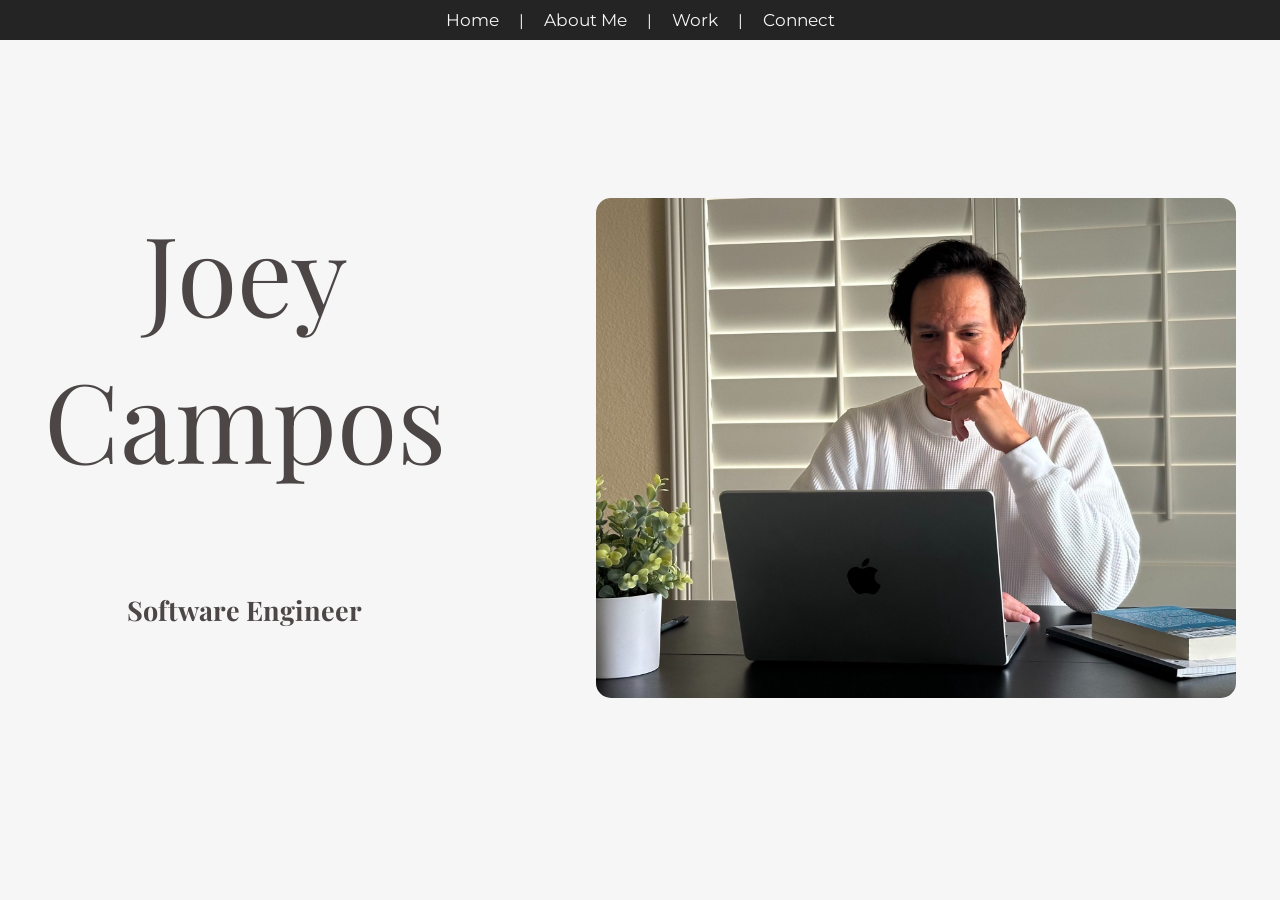
<file: index.html>
<!DOCTYPE html>
<html lang="en">
<head>
    <!-- Google tag (gtag.js) -->
    <script async src="https://www.googletagmanager.com/gtag/js?id=G-EJYYB7J44W"></script>
    <script>
        window.dataLayer = window.dataLayer || [];
        function gtag(){dataLayer.push(arguments);}
        gtag('js', new Date());

        gtag('config', 'G-EJYYB7J44W');     
    </script>
    <meta charset="UTF-8">
    <meta name="viewport" content="width=device-width, initial-scale=1.0">
    <title>Joey Campos - Software Engineer</title>

    <!-- Google Fonts Start -->
        <!-- Playfair Display & Montserrat -->
    <link rel="preconnect" href="https://fonts.googleapis.com">
    <link rel="preconnect" href="https://fonts.gstatic.com" crossorigin>
    <link href="https://fonts.googleapis.com/css2?family=Montserrat:ital,wght@0,400;0,600;0,700;1,400;1,600;1,700&family=Playfair+Display&display=swap" rel="stylesheet">
    <!-- Google Fonts End -->

    <link rel="stylesheet" href="css/universal/universal.css">
    <link rel="stylesheet" href="css/desktop/default_page.css">
    <link rel="stylesheet" href="css/desktop/homepage.css">
    <link rel="stylesheet" href="css/mobile/default_page.css">
    <link rel="stylesheet" href="css/mobile/homepage.css">
</head>
<body id="body-ele">
    <main class="main-container">
        <div class="mobile-menu-btn-container">
            <img class="mobile-menu-button" id="menu-btn-id" src="photos/icons/menu_grey.png">
        </div>
        <div class="mobile-menu-outer-container" id="mobile-menu" style="display: none;">
            <menu class="mobile-nav-menu-container">
                <li class="nav-item mobile-nav-item" id="mobile-home-btn">Home</li>
                <li class="nav-item mobile-nav-item" id="mobile-about-me-btn">About Me</li>
                <li class="nav-item mobile-nav-item" id="mobile-work-btn">Work</li>
                <li class="nav-item mobile-nav-item" id="mobile-connect-btn">Connect</li>
            </menu>
        </div>
        <menu class="desktop-nav-menu-container" id="desktop-menu">
            <li class="nav-item desktop-nav-item" id="desktop-home-btn">Home</li>
            <li class="desktop-menu-separators">|</li>
            <li class="nav-item desktop-nav-item" id="desktop-about-me-btn">About Me</li>
            <li class="desktop-menu-separators">|</li>
            <li class="nav-item desktop-nav-item" id="desktop-work-btn">Work</li>
            <li class="desktop-menu-separators">|</li>
            <li class="nav-item desktop-nav-item" id="desktop-connect-btn">Connect</li>
        </menu>
        <div class="page-content-outer-container">
            <div class="page-content-inner-container">
                <div class="left-side-container">
                    <div class="homepage-headline-container">
                        <h1 class="homepage-headline">Joey</h1>
                        <h1 class="homepage-headline">Campos</h1>
                    </div>
                    <div class="subheader-container">
                        <h3 class="subheader">Software Engineer</h3>
                    </div>
                </div>
                <div class="right-side-container">
                    <div class="my-photo-container">
                        <img class="my-photo" src="photos/homepage/homepage_photo.jpeg">
                    </div>
                </div>
            </div>
        </div>
    </main>
    

    <script src="js/nav_menu.js"></script>
</body>
</html>
</file>
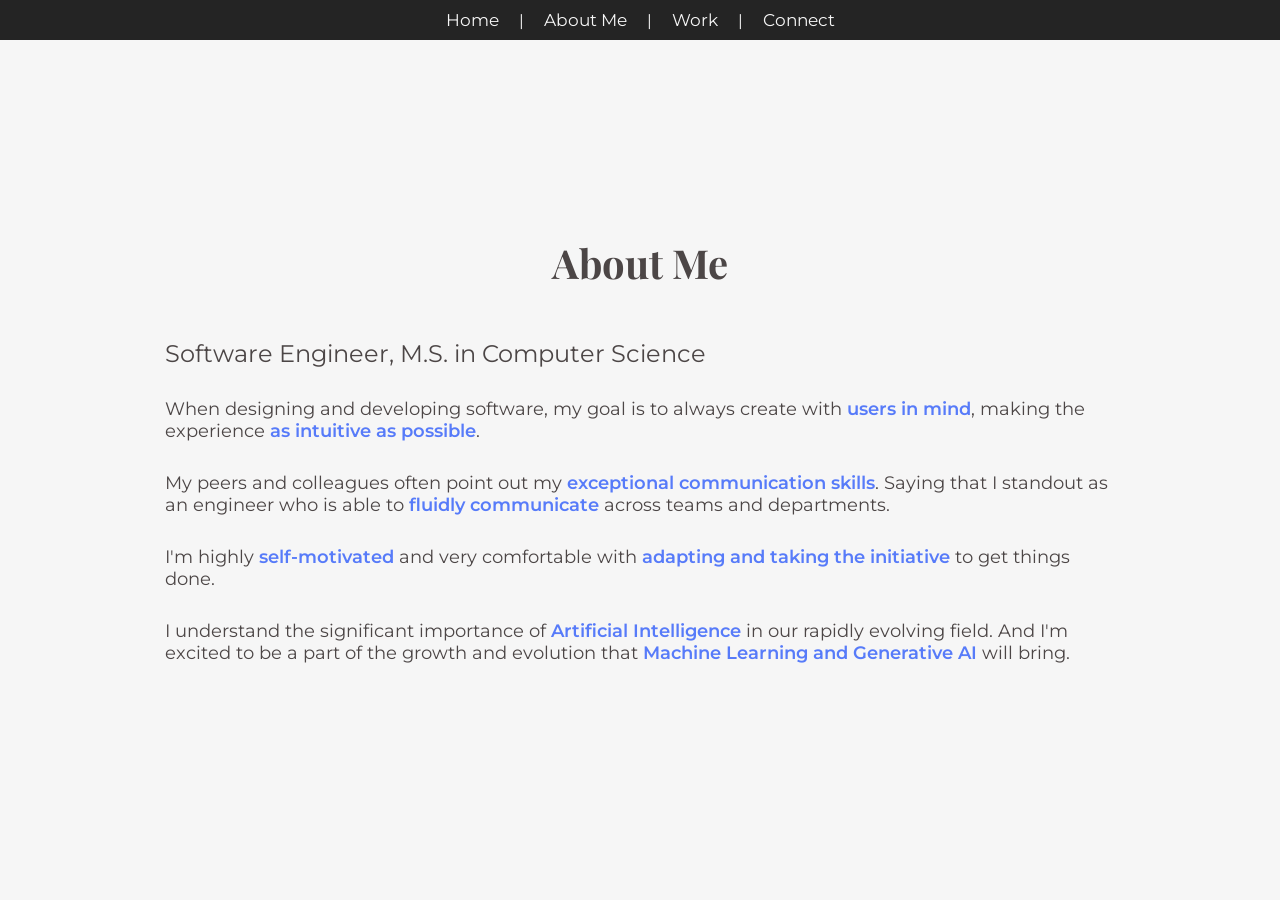
<file: about_me/index.html>
<!DOCTYPE html>
<html lang="en">
<head>
    <!-- Google tag (gtag.js) -->
    <script async src="https://www.googletagmanager.com/gtag/js?id=G-EJYYB7J44W"></script>
    <script>
        window.dataLayer = window.dataLayer || [];
        function gtag(){dataLayer.push(arguments);}
        gtag('js', new Date());

        gtag('config', 'G-EJYYB7J44W');     
    </script>
    <meta charset="UTF-8">
    <meta name="viewport" content="width=device-width, initial-scale=1.0">
    <title>About Me</title>

    <!-- Google Fonts Start -->
        <!-- Playfair Display & Montserrat -->
    <link rel="preconnect" href="https://fonts.googleapis.com">
    <link rel="preconnect" href="https://fonts.gstatic.com" crossorigin>
    <link href="https://fonts.googleapis.com/css2?family=Montserrat:ital,wght@0,400;0,600;0,700;1,400;1,600;1,700&family=Playfair+Display&display=swap" rel="stylesheet">
    <!-- Google Fonts End -->

    <link rel="stylesheet" href="../css/universal/universal.css">
    <link rel="stylesheet" href="../css/desktop/default_page.css">
    <link rel="stylesheet" href="../css/desktop/about_me.css">
    <link rel="stylesheet" href="../css/mobile/default_page.css">
    <link rel="stylesheet" href="../css/mobile/about_me.css">
</head>
<body id="body-ele">
    <main class="main-container">
        <div class="mobile-menu-btn-container">
            <img class="mobile-menu-button" id="menu-btn-id" src="../photos/icons/menu_grey.png">
        </div>
        <div class="mobile-menu-outer-container" id="mobile-menu" style="display: none;">
            <menu class="mobile-nav-menu-container">
                <li class="nav-item mobile-nav-item" id="mobile-home-btn">Home</li>
                <li class="nav-item mobile-nav-item" id="mobile-about-me-btn">About Me</li>
                <li class="nav-item mobile-nav-item" id="mobile-work-btn">Work</li>
                <li class="nav-item mobile-nav-item" id="mobile-connect-btn">Connect</li>
            </menu>
        </div>
        <menu class="desktop-nav-menu-container" id="desktop-menu">
            <li class="nav-item desktop-nav-item" id="desktop-home-btn">Home</li>
            <li class="desktop-menu-separators">|</li>
            <li class="nav-item desktop-nav-item" id="desktop-about-me-btn">About Me</li>
            <li class="desktop-menu-separators">|</li>
            <li class="nav-item desktop-nav-item" id="desktop-work-btn">Work</li>
            <li class="desktop-menu-separators">|</li>
            <li class="nav-item desktop-nav-item" id="desktop-connect-btn">Connect</li>
        </menu>
        <div class="page-content-outer-container">
            <div class="page-content-inner-container">
                <div class="left-side-container">
                    <div class="subheader-container">
                        <h3 class="subheader">About Me</h3>
                    </div>
                </div>
                <div class="right-side-container">
                    <div class="description-bold">
                        Software Engineer, M.S. in Computer Science
                    </div>
                    <div class="description-reg">
                        When designing and developing software, my goal is to always create with <span class="bold-span">users in mind</span>, 
                        making the experience <span class="bold-span">as intuitive as possible</span>.
                    </div>
                    <div class="description-reg">
                        My peers and colleagues often point out my <span class="bold-span">exceptional communication skills</span>. Saying that I 
                        standout as an engineer who is able to <span class="bold-span">fluidly communicate</span> across teams and departments.
                    </div>
                    <div class="description-reg">
                        I'm highly <span class="bold-span">self-motivated</span> and very comfortable with <span class="bold-span">adapting and taking the initiative</span> to get things done.
                    </div>
                    <div class="description-reg">
                        I understand the significant importance of <span class="bold-span">Artificial Intelligence</span> in our rapidly evolving field. And I'm excited to be a part of the growth and evolution that
                        <span class="bold-span">Machine Learning and Generative AI</span> will bring.
                    </div>
                </div>
            </div>
        </div>
    </main>

    <script src="../js/nav_menu.js"></script>
</body>
</html>
</file>
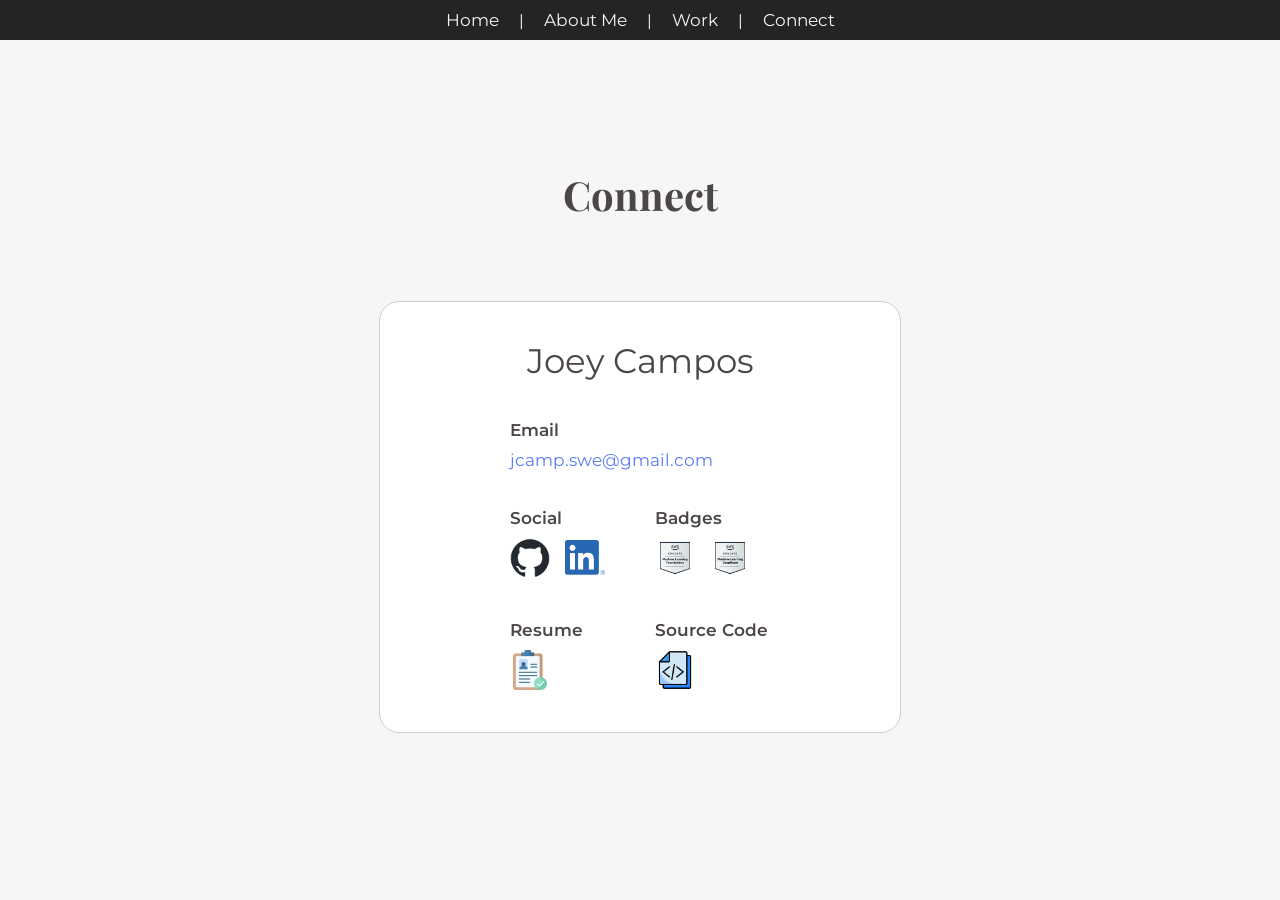
<file: connect/index.html>
<!DOCTYPE html>
<html lang="en">
<head>
    <!-- Google tag (gtag.js) -->
    <script async src="https://www.googletagmanager.com/gtag/js?id=G-EJYYB7J44W"></script>
    <script>
        window.dataLayer = window.dataLayer || [];
        function gtag(){dataLayer.push(arguments);}
        gtag('js', new Date());

        gtag('config', 'G-EJYYB7J44W');     
    </script>
    <meta charset="UTF-8">
    <meta name="viewport" content="width=device-width, initial-scale=1.0">
    <title>Connect</title>

    <!-- Google Fonts Start -->
        <!-- Playfair Display & Montserrat -->
    <link rel="preconnect" href="https://fonts.googleapis.com">
    <link rel="preconnect" href="https://fonts.gstatic.com" crossorigin>
    <link href="https://fonts.googleapis.com/css2?family=Montserrat:ital,wght@0,400;0,600;0,700;1,400;1,600;1,700&family=Playfair+Display&display=swap" rel="stylesheet">
    <!-- Google Fonts End -->

    <link rel="stylesheet" href="../css/universal/universal.css">
    <link rel="stylesheet" href="../css/desktop/default_page.css">
    <link rel="stylesheet" href="../css/desktop/connect.css">
    <link rel="stylesheet" href="../css/mobile/default_page.css">
    <link rel="stylesheet" href="../css/mobile/connect.css">
</head>
<body id="body-ele">
    <main class="main-container">
        <div class="mobile-menu-btn-container">
            <img class="mobile-menu-button" id="menu-btn-id" src="../photos/icons/menu_grey.png">
        </div>
        <div class="mobile-menu-outer-container" id="mobile-menu" style="display: none;">
            <menu class="mobile-nav-menu-container">
                <li class="nav-item mobile-nav-item" id="mobile-home-btn">Home</li>
                <li class="nav-item mobile-nav-item" id="mobile-about-me-btn">About Me</li>
                <li class="nav-item mobile-nav-item" id="mobile-work-btn">Work</li>
                <li class="nav-item mobile-nav-item" id="mobile-connect-btn">Connect</li>
            </menu>
        </div>
        <menu class="desktop-nav-menu-container" id="desktop-menu">
            <li class="nav-item desktop-nav-item" id="desktop-home-btn">Home</li>
            <li class="desktop-menu-separators">|</li>
            <li class="nav-item desktop-nav-item" id="desktop-about-me-btn">About Me</li>
            <li class="desktop-menu-separators">|</li>
            <li class="nav-item desktop-nav-item" id="desktop-work-btn">Work</li>
            <li class="desktop-menu-separators">|</li>
            <li class="nav-item desktop-nav-item" id="desktop-connect-btn">Connect</li>
        </menu>
        <div class="page-content-outer-container">
            <div class="page-content-inner-container">
                <div class="left-side-container">
                    <div class="subheader-container">
                        <h3 class="subheader">Connect</h3>
                    </div>
                </div>
                <div class="right-side-container">
                    <div class="contact-info-container">
                        <div class="contact-name">Joey Campos</div>
                        <div class="contact-email-container">
                            <div class="email-header">Email</div>
                            <div><a class="contact-email contact-link" href="mailto:jcamp.swe@gmail.com">jcamp.swe@gmail.com</a></div>
                        </div>
                        <div class="icon-links-outer-container">
                            <div class="icon-links-inner-container">
                                <div class="social-header">Social</div>
                                <div class="icons-only-container">
                                    <div class="github-container"><a href="https://github.com/joey-the-dev" target="_blank"><img class="github-link" src="../photos/icons/github-mark.png"></a></div>
                                    <div class="linkedin-container"><a href="https://www.linkedin.com/in/jocamp" target="_blank"><img class="linkedin-link" src="../photos/icons/LI-In-Bug.png"></a></div>
                                </div>
                            </div> 
                            <div class="icon-links-inner-container">
                                <div class="badges-header">Badges</div>
                                <div class="icons-only-container">
                                    <div class="credly-container"><a href="https://www.credly.com/badges/9cdd6642-dae0-412d-ba09-8e1d78a578d3/public_url" target="_blank"><img class="credly-link" src="../photos/icons/aws-educate-machine-learning-foundations.png"></a></div>
                                    <div class="credly-container"><a href="https://www.credly.com/badges/c5a6de6c-48b1-4f8a-92c6-d85f8e4e9137/public_url" target="_blank"><img class="credly-link" src="../photos/icons/aws-educate-machine-learning-deepracer.png"></a></div>
                                </div>       
                            </div> 
                        </div>
                        <div class="resume-code-container">
                            <div class="resume-container">
                                <div class="resume-header">Resume</div>
                                <div class="resume-icon-container"><a href="resume/joseph_campos_resume.pdf" target="_blank"><img class="resume-link" src="../photos//icons/resume.png"></a></div>
                            </div>
                            <div class="source-code-container">
                                <div class="source-code-header">Source Code</div>
                                <div class="code-icon-container"><a href="https://github.com/jcswe/jcswe.github.io" target="_blank"><img class="code-link" src="../photos/icons/code.png"></a></div>
                            </div>
                        </div>
                    </div>
                </div>
            </div>
        </div>
    </main>

    <script src="../js/nav_menu.js"></script>
    
</body>
</html>
</file>
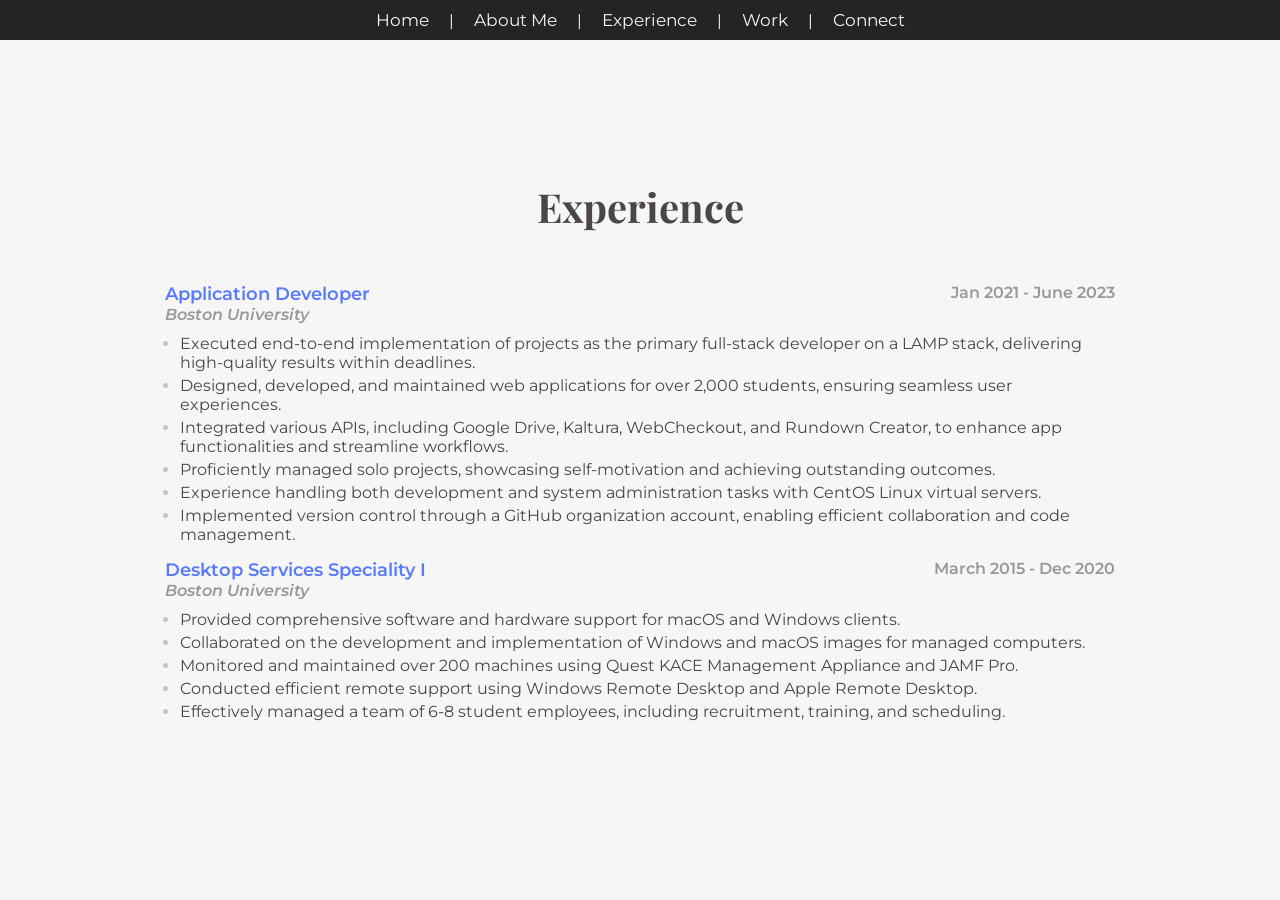
<file: experience/index.html>
<!DOCTYPE html>
<html lang="en">
<head>
    <!-- Google tag (gtag.js) -->
    <script async src="https://www.googletagmanager.com/gtag/js?id=G-EJYYB7J44W"></script>
    <script>
        window.dataLayer = window.dataLayer || [];
        function gtag(){dataLayer.push(arguments);}
        gtag('js', new Date());

        gtag('config', 'G-EJYYB7J44W');     
    </script>
    <meta charset="UTF-8">
    <meta name="viewport" content="width=device-width, initial-scale=1.0">
    <title>Experience</title>

    <!-- Google Fonts Start -->
        <!-- Playfair Display & Montserrat -->
    <link rel="preconnect" href="https://fonts.googleapis.com">
    <link rel="preconnect" href="https://fonts.gstatic.com" crossorigin>
    <link href="https://fonts.googleapis.com/css2?family=Montserrat:ital,wght@0,400;0,600;0,700;1,400;1,600;1,700&family=Playfair+Display&display=swap" rel="stylesheet">
    <!-- Google Fonts End -->

    <link rel="stylesheet" href="../css/universal/universal.css">
    <link rel="stylesheet" href="../css/desktop/default_page.css">
    <link rel="stylesheet" href="../css/desktop/experience.css">
    <link rel="stylesheet" href="../css/mobile/default_page.css">
    <link rel="stylesheet" href="../css/mobile/experience.css">
</head>
<body id="body-ele">
    <main class="main-container">
        <div class="mobile-menu-btn-container">
            <img class="mobile-menu-button" id="menu-btn-id" src="../photos/icons/menu_grey.png">
        </div>
        <div class="mobile-menu-outer-container" id="mobile-menu" style="display: none;">
            <menu class="mobile-nav-menu-container">
                <li class="nav-item mobile-nav-item" id="mobile-home-btn">Home</li>
                <li class="nav-item mobile-nav-item" id="mobile-about-me-btn">About Me</li>
                <li class="nav-item mobile-nav-item" id="mobile-experience-btn">Experience</li>
                <li class="nav-item mobile-nav-item" id="mobile-work-btn">Work</li>
                <li class="nav-item mobile-nav-item" id="mobile-connect-btn">Connect</li>
            </menu>
        </div>
        <div class="page-content-outer-container">
            <menu class="desktop-nav-menu-container" id="desktop-menu">
                <li class="nav-item desktop-nav-item" id="desktop-home-btn">Home</li>
                <li class="desktop-menu-separators">|</li>
                <li class="nav-item desktop-nav-item" id="desktop-about-me-btn">About Me</li>
                <li class="desktop-menu-separators">|</li>
                <li class="nav-item desktop-nav-item" id="desktop-experience-btn">Experience</li>
                <li class="desktop-menu-separators">|</li>
                <li class="nav-item desktop-nav-item" id="desktop-work-btn">Work</li>
                <li class="desktop-menu-separators">|</li>
                <li class="nav-item desktop-nav-item" id="desktop-connect-btn">Connect</li>
            </menu>
            <div class="page-content-inner-container">
                <div class="left-side-container">
                    <div class="subheader-container">
                        <h3 class="subheader">Experience</h3>
                    </div>
                </div>
                <div class="right-side-container">
                    <div class="position-container">
                        <div class="title-company-years-container">
                            <div class="title-company-container">
                                <div class="pos-title">Application Developer</div>
                                <div class="pos-company">Boston University</div>
                            </div>
                            <div class="years-container">
                                <div class="pos-years">Jan 2021 - June 2023</div>
                            </div>
                        </div>
                        <ul class="pos-description">
                            <li class="pos-desc-item">Executed end-to-end implementation of projects as the primary full-stack developer on a LAMP stack, delivering high-quality results within deadlines.</li>
                            <li class="pos-desc-item">Designed, developed, and maintained web applications for over 2,000 students, ensuring seamless user experiences.</li>
                            <li class="pos-desc-item">Integrated various APIs, including Google Drive, Kaltura, WebCheckout, and Rundown Creator, to enhance app functionalities and streamline workflows.</li>
                            <li class="pos-desc-item">Proficiently managed solo projects, showcasing self-motivation and achieving outstanding outcomes.</li>
                            <li class="pos-desc-item">Experience handling both development and system administration tasks with CentOS Linux virtual servers.</li>
                            <li class="pos-desc-item">Implemented version control through a GitHub organization account, enabling efficient collaboration and code management.</li>
                        </ul>
                    </div>
                    <div class="position-container">
                        <div class="title-company-years-container">
                            <div class="title-company-container">
                                <div class="pos-title">Desktop Services Speciality I</div>
                                <div class="pos-company">Boston University</div>
                            </div>
                            <div class="years-container">
                                <div class="pos-years">March 2015 - Dec 2020</div>
                            </div>
                        </div>
                        <ul class="pos-description">
                            <li class="pos-desc-item">Provided comprehensive software and hardware support for macOS and Windows clients.</li>
                            <li class="pos-desc-item">Collaborated on the development and implementation of Windows and macOS images for managed computers.</li>
                            <li class="pos-desc-item">Monitored and maintained over 200 machines using Quest KACE Management Appliance and JAMF Pro.</li>
                            <li class="pos-desc-item">Conducted efficient remote support using Windows Remote Desktop and Apple Remote Desktop.</li>
                            <li class="pos-desc-item">Effectively managed a team of 6-8 student employees, including recruitment, training, and scheduling.</li>
                        </ul>
                    </div>
                </div>
            </div>
        </div>
    </main>

    <script src="../js/nav_menu.js"></script>
</body>
</html>
</file>
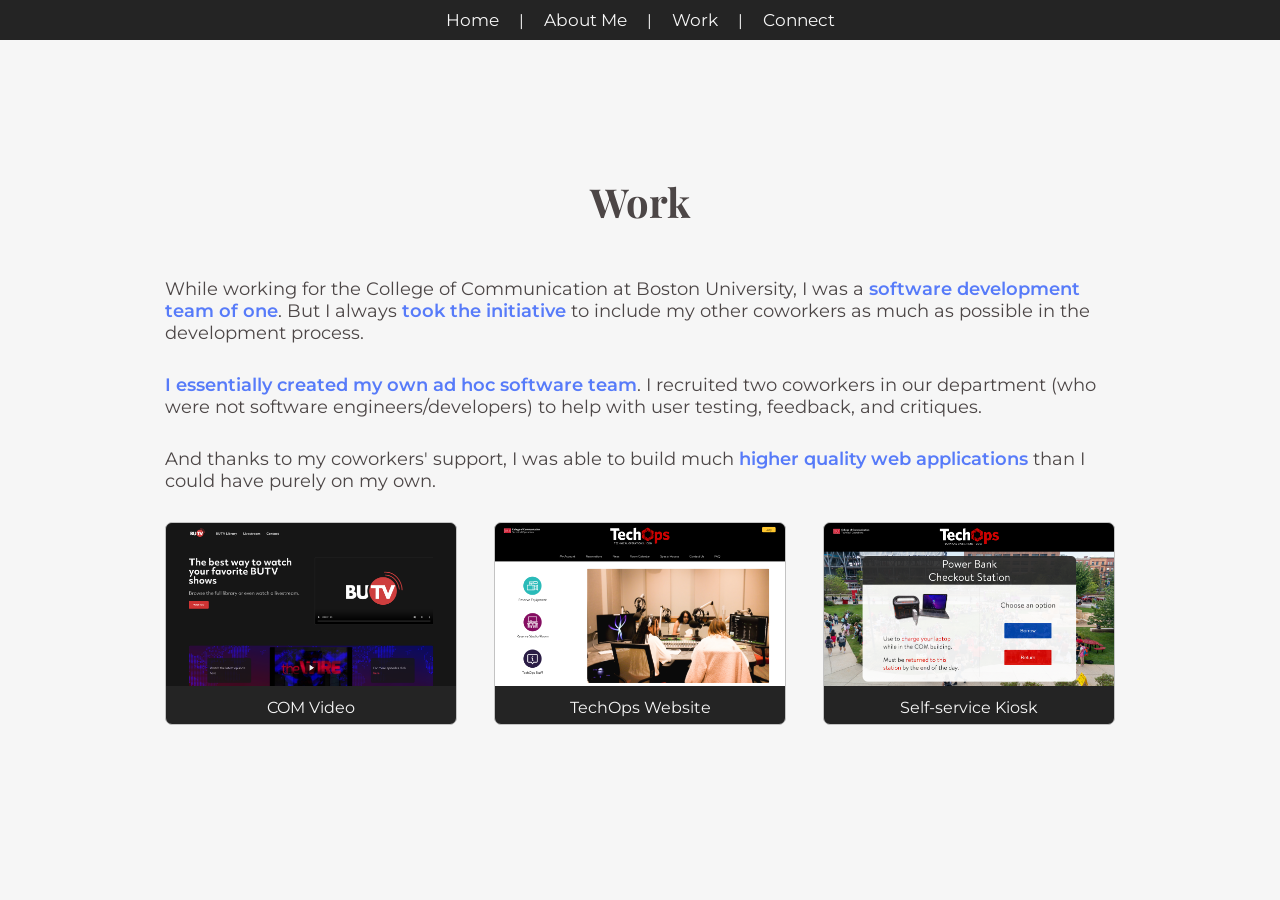
<file: work/index.html>
<!DOCTYPE html>
<html lang="en">
<head>
    <!-- Google tag (gtag.js) -->
    <script async src="https://www.googletagmanager.com/gtag/js?id=G-EJYYB7J44W"></script>
    <script>
        window.dataLayer = window.dataLayer || [];
        function gtag(){dataLayer.push(arguments);}
        gtag('js', new Date());

        gtag('config', 'G-EJYYB7J44W');     
    </script>
    <meta charset="UTF-8">
    <meta name="viewport" content="width=device-width, initial-scale=1.0">
    <title>Work</title>

    <!-- Google Fonts Start -->
        <!-- Playfair Display & Montserrat -->
    <link rel="preconnect" href="https://fonts.googleapis.com">
    <link rel="preconnect" href="https://fonts.gstatic.com" crossorigin>
    <link href="https://fonts.googleapis.com/css2?family=Montserrat:ital,wght@0,400;0,600;0,700;1,400;1,600;1,700&family=Playfair+Display&display=swap" rel="stylesheet">
    <!-- Google Fonts End -->

    <link rel="stylesheet" href="../css/universal/universal.css">
    <link rel="stylesheet" href="../css/desktop/default_page.css">
    <link rel="stylesheet" href="../css/desktop/work.css">
    <link rel="stylesheet" href="../css/mobile/default_page.css">
    <link rel="stylesheet" href="../css/mobile/work.css">
</head>
<body id="body-ele">
    <main class="main-container"> 
        <div class="mobile-menu-btn-container">
            <img class="mobile-menu-button" id="menu-btn-id" src="../photos/icons/menu_grey.png">
        </div>
        <div class="mobile-menu-outer-container" id="mobile-menu" style="display: none;">
            <menu class="mobile-nav-menu-container">
                <li class="nav-item mobile-nav-item" id="mobile-home-btn">Home</li>
                <li class="nav-item mobile-nav-item" id="mobile-about-me-btn">About Me</li>
                <li class="nav-item mobile-nav-item" id="mobile-work-btn">Work</li>
                <li class="nav-item mobile-nav-item" id="mobile-connect-btn">Connect</li>
            </menu>
        </div>
        <menu class="desktop-nav-menu-container" id="desktop-menu">
            <li class="nav-item desktop-nav-item" id="desktop-home-btn">Home</li>
            <li class="desktop-menu-separators">|</li>
            <li class="nav-item desktop-nav-item" id="desktop-about-me-btn">About Me</li>
            <li class="desktop-menu-separators">|</li>
            <li class="nav-item desktop-nav-item" id="desktop-work-btn">Work</li>
            <li class="desktop-menu-separators">|</li>
            <li class="nav-item desktop-nav-item" id="desktop-connect-btn">Connect</li>
        </menu>
        <div class="page-content-outer-container">
            <div class="page-content-inner-container">
                <div class="left-side-container">
                    <div class="subheader-container">
                        <h3 class="subheader">Work</h3>
                    </div>
                </div>
                <div class="right-side-container">
                    <div class="description-reg">
                        While working for the College of Communication at Boston University, I was a <span class="bold-span">software development team of one</span>. 
                        But I always <span class="bold-span">took the initiative</span> to include my other coworkers as much as possible in the development process. 
                        
                    </div>
                    <div class="description-reg">
                        <span class="bold-span">I essentially created my own ad hoc software team</span>. I recruited two coworkers in 
                        our department (who were not software engineers/developers) to help with user testing, feedback, and critiques. 
                        
                    </div>
                    <div class="description-reg">
                        And thanks to my coworkers' support, I was able to build much <span class="bold-span">higher quality web applications</span> 
                        than I could have purely on my own.
                    </div>
                    <div class="project-links-container">
                        <div class="project-container" id="project-1">
                            <img id="project-1-thumbnail" class="project-thumbnail" src="../photos/projects/work_homepage/comvideo_butvstream_thumbnail.png">
                            <div class="proj-title">COM Video</div>
                        </div>
                        <div class="project-container" id="project-2">
                            <img id="project-2-thumbnail" class="project-thumbnail" src="../photos/projects/work_homepage/techops_thumbnail.png">
                            <div class="proj-title">TechOps Website</div>
                        </div>
                        <div class="project-container" id="project-3">
                            <img id="project-3-thumbnail" class="project-thumbnail" src="../photos/projects/work_homepage/selfservice_thumbnail.png">
                            <div class="proj-title">Self-service Kiosk</div>
                        </div>
                    </div>
                </div>
            </div>
        </div>
    </main>

    <script src="../js/nav_menu.js"></script>
    <script src="../js/work_homepage.js"></script>
</body>
</html>
</file>
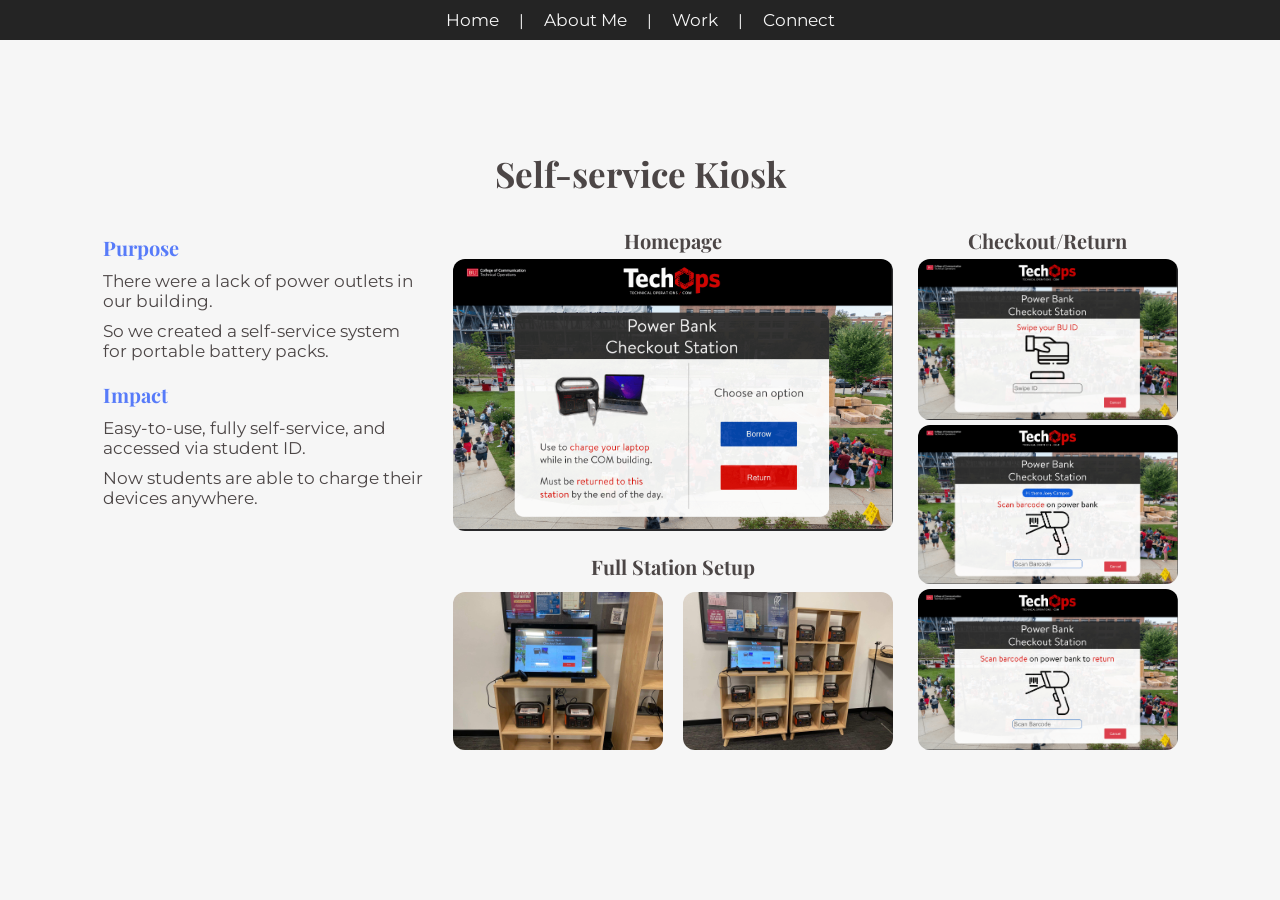
<file: work/proj3.html>
<!DOCTYPE html>
<html lang="en">
<head>
    <!-- Google tag (gtag.js) -->
    <script async src="https://www.googletagmanager.com/gtag/js?id=G-EJYYB7J44W"></script>
    <script>
        window.dataLayer = window.dataLayer || [];
        function gtag(){dataLayer.push(arguments);}
        gtag('js', new Date());

        gtag('config', 'G-EJYYB7J44W');     
    </script>
    <meta charset="UTF-8">
    <meta name="viewport" content="width=device-width, initial-scale=1.0">
    <title>Work</title>

    <!-- Google Fonts Start -->
        <!-- Playfair Display & Montserrat -->
    <link rel="preconnect" href="https://fonts.googleapis.com">
    <link rel="preconnect" href="https://fonts.gstatic.com" crossorigin>
    <link href="https://fonts.googleapis.com/css2?family=Montserrat:ital,wght@0,400;0,600;0,700;1,400;1,600;1,700&family=Playfair+Display&display=swap" rel="stylesheet">
    <!-- Google Fonts End -->

    <link rel="stylesheet" href="../css/universal/universal.css">
    <link rel="stylesheet" href="../css/desktop/default_page.css">
    <link rel="stylesheet" href="../css/desktop/proj3.css">
    <link rel="stylesheet" href="../css/desktop/modal.css">
    <link rel="stylesheet" href="../css/mobile/default_page.css">
    <link rel="stylesheet" href="../css/mobile/proj3.css">
</head>
<body id="body-ele">
    <main class="main-container">
        <div class="mobile-menu-btn-container">
            <img class="mobile-menu-button" id="menu-btn-id" src="../photos/icons/menu_grey.png">
        </div>
        <div class="mobile-menu-outer-container" id="mobile-menu" style="display: none;">
            <menu class="mobile-nav-menu-container">
                <li class="nav-item mobile-nav-item" id="mobile-home-btn">Home</li>
                <li class="nav-item mobile-nav-item" id="mobile-about-me-btn">About Me</li>
                <li class="nav-item mobile-nav-item" id="mobile-work-btn">Work</li>
                <li class="nav-item mobile-nav-item" id="mobile-connect-btn">Connect</li>
            </menu>
        </div>
        <menu class="desktop-nav-menu-container" id="desktop-menu">
            <li class="nav-item desktop-nav-item" id="desktop-home-btn">Home</li>
            <li class="desktop-menu-separators">|</li>
            <li class="nav-item desktop-nav-item" id="desktop-about-me-btn">About Me</li>
            <li class="desktop-menu-separators">|</li>
            <li class="nav-item desktop-nav-item" id="desktop-work-btn">Work</li>
            <li class="desktop-menu-separators">|</li>
            <li class="nav-item desktop-nav-item" id="desktop-connect-btn">Connect</li>
        </menu>
        <div class="page-content-outer-container">
            <div class="page-content-inner-container">
                <div class="subheader-desktop-container">
                    <h1 class="h1-subheader project-name-desktop">Self-service Kiosk</h1>
                </div>
                <div class="left-and-right-outer-container">
                    <div class="left-side-container">
                        <div class="project-description-container">
                            <ul class="project-purpose">
                                <h3 class="project-h3-subheader">Purpose</h3>
                                <li class="project-desc-li">There were a lack of power outlets in our building.</li>
                                <li class="project-desc-li">So we created a self-service system for portable battery packs.</li>
                            </ul>
                            <ul class="project-impact">
                                <h3 class="project-h3-subheader">Impact</h3>
                                <li class="project-desc-li">Easy-to-use, fully self-service, and accessed via student ID.</li>
                                <li class="project-desc-li">Now students are able to charge their devices anywhere.</li>
                            </ul>
                        </div>
                    </div>
                    <div class="right-side-container">
                        <div class="proj3-preview-cont">
                            <h6 class="h6-subheader">Homepage</h6>
                            <img id="proj3-preview" src="../photos/projects/project_3/homepage_prev.png">
                        </div>
                        <div class="proj-3-photo-cont-1">
                            <h6 class="h6-subheader">Full Station Setup</h6>
                            <div class="proj-3-desktop-photo-cont">
                                <img id="proj3-img1" class="proj-3-desktop-photo" src="../photos/projects/project_3/full_station_1.jpeg" alt="Kiosk up-close">
                                <img id="proj3-img2" class="proj-3-desktop-photo" src="../photos/projects/project_3/full_station_2.jpeg" alt="Kiosk full station">
                            </div>
                            
                        </div>
                        <div class="proj-3-photo-cont-2">
                            <h6 class="h6-subheader head">Checkout/Return</h6>
                            <img id="proj3-img3" class="proj-3-mobile-photo" src="../photos/projects/project_3/checkout_prev_1.png" alt="Checkout swipe ID">
                            <img id="proj3-img4" class="proj-3-mobile-photo" src="../photos/projects/project_3/checkout_prev_2.png" alt="Checkout scan barcode">
                            <img id="proj3-img5" class="proj-3-mobile-photo" src="../photos/projects/project_3/return_prev.png" alt="Return battery pack">
                        </div>
                    </div>
                </div>
            </div>
        </div>
        <div class="image-modal" id="imgModal">
            <span class="close-modal-btn" id="modCloseBtn">&times;</span>
            <img class="modal-content proj3-modal-content" id="modContent">
            <div class="modal-caption" id="modCaption"></div>
        </div>
    </main>

    <script src="../js/nav_menu.js"></script>
    <script src="../js/img_modal_proj3.js"></script>
</body>
</html>
</file>
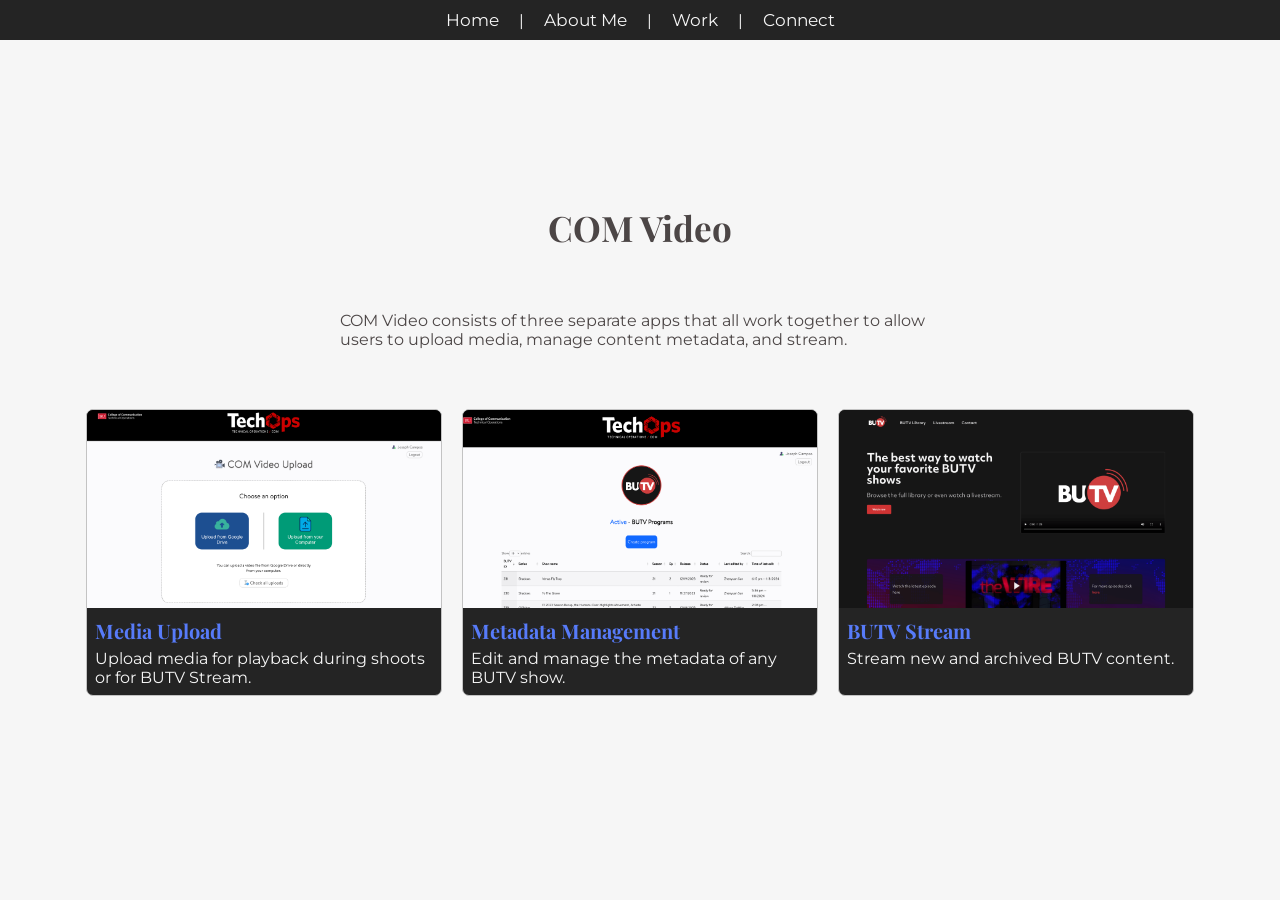
<file: work/proj1/proj1.html>
<!DOCTYPE html>
<html lang="en">
<head>
    <!-- Google tag (gtag.js) -->
    <script async src="https://www.googletagmanager.com/gtag/js?id=G-EJYYB7J44W"></script>
    <script>
        window.dataLayer = window.dataLayer || [];
        function gtag(){dataLayer.push(arguments);}
        gtag('js', new Date());

        gtag('config', 'G-EJYYB7J44W');     
    </script>
    <meta charset="UTF-8">
    <meta name="viewport" content="width=device-width, initial-scale=1.0">
    <title>Work</title>

    <!-- Google Fonts Start -->
        <!-- Playfair Display & Montserrat -->
    <link rel="preconnect" href="https://fonts.googleapis.com">
    <link rel="preconnect" href="https://fonts.gstatic.com" crossorigin>
    <link href="https://fonts.googleapis.com/css2?family=Montserrat:ital,wght@0,400;0,600;0,700;1,400;1,600;1,700&family=Playfair+Display&display=swap" rel="stylesheet">
    <!-- Google Fonts End -->

    <link rel="stylesheet" href="../../css/universal/universal.css">
    <link rel="stylesheet" href="../../css/desktop/default_page.css">
    <link rel="stylesheet" href="../../css/desktop/proj1home.css">
    <link rel="stylesheet" href="../../css/mobile/default_page.css">
    <link rel="stylesheet" href="../../css/mobile/proj1home.css">
</head>
<body id="body-ele">
    <main class="main-container">
        <div class="mobile-menu-btn-container">
            <img class="mobile-menu-button" id="menu-btn-id" src="../../photos/icons/menu_grey.png">
        </div>
        <div class="mobile-menu-outer-container" id="mobile-menu" style="display: none;">
            <menu class="mobile-nav-menu-container">
                <li class="nav-item mobile-nav-item" id="mobile-home-btn">Home</li>
                <li class="nav-item mobile-nav-item" id="mobile-about-me-btn">About Me</li>
                <li class="nav-item mobile-nav-item" id="mobile-work-btn">Work</li>
                <li class="nav-item mobile-nav-item" id="mobile-connect-btn">Connect</li>
            </menu>
        </div>
        <menu class="desktop-nav-menu-container" id="desktop-menu">
            <li class="nav-item desktop-nav-item" id="desktop-home-btn">Home</li>
            <li class="desktop-menu-separators">|</li>
            <li class="nav-item desktop-nav-item" id="desktop-about-me-btn">About Me</li>
            <li class="desktop-menu-separators">|</li>
            <li class="nav-item desktop-nav-item" id="desktop-work-btn">Work</li>
            <li class="desktop-menu-separators">|</li>
            <li class="nav-item desktop-nav-item" id="desktop-connect-btn">Connect</li>
        </menu>
        <div class="page-content-outer-container">
            <div class="page-content-inner-container">
                <div class="subheader-desktop-container">
                    <h1 class="h1-subheader project-name-desktop">COM Video</h1>
                </div>
                <div class="proj1-main-desc-container">
                    <div class="proj1-main-desc">
                        COM Video consists of three separate apps that all work together to allow users to upload media, manage 
                        content metadata, and stream.
                    </div>
                </div>
                <div class="proj1-subprojs-outer-container">
                    <div class="proj1-subproj-container" id="proj1b-btn">
                        <div class="subproj-img-container">
                            <img class="subproj-img" src="../../photos/projects/project_1/homepage/comvideo_upload_thumbnail.png">
                        </div>
                        <div class="subheader-and-desc-container">
                            <h3 class="proj-h3-subheader subheader-desktop">Media Upload</h3>
                            <div class="subproj-description">
                                Upload media for playback during shoots or for BUTV Stream.
                            </div>
                        </div>
                    </div>
                    <div class="proj1-subproj-container" id="proj1c-btn">
                        <div class="subproj-img-container">
                            <img class="subproj-img" src="../../photos/projects/project_1/homepage/comvideo_management_thumbnail.png">
                        </div>
                        <div class="subheader-and-desc-container">
                            <h3 class="proj-h3-subheader subheader-desktop">Metadata Management</h3>
                            <div class="subproj-description">
                                Edit and manage the metadata of any BUTV show.
                            </div>
                        </div>
                    </div>
                    <div class="proj1-subproj-container" id="proj1a-btn">
                        <div class="subproj-img-container">
                            <img class="subproj-img" src="../../photos/projects/project_1/homepage/comvideo_butvstream_thumbnail.png">
                        </div>
                        <div class="subheader-and-desc-container">
                            <h3 class="proj-h3-subheader subheader-desktop">BUTV Stream</h3>
                            <div class="subproj-description">
                                Stream new and archived BUTV content.
                            </div>
                        </div>
                    </div>
                </div>
            </div>
        </div>
    </main>

    <script src="../../js/nav_menu.js"></script>
    <script src="../../js/proj1_homepage.js"></script>
</body>
</html>
</file>
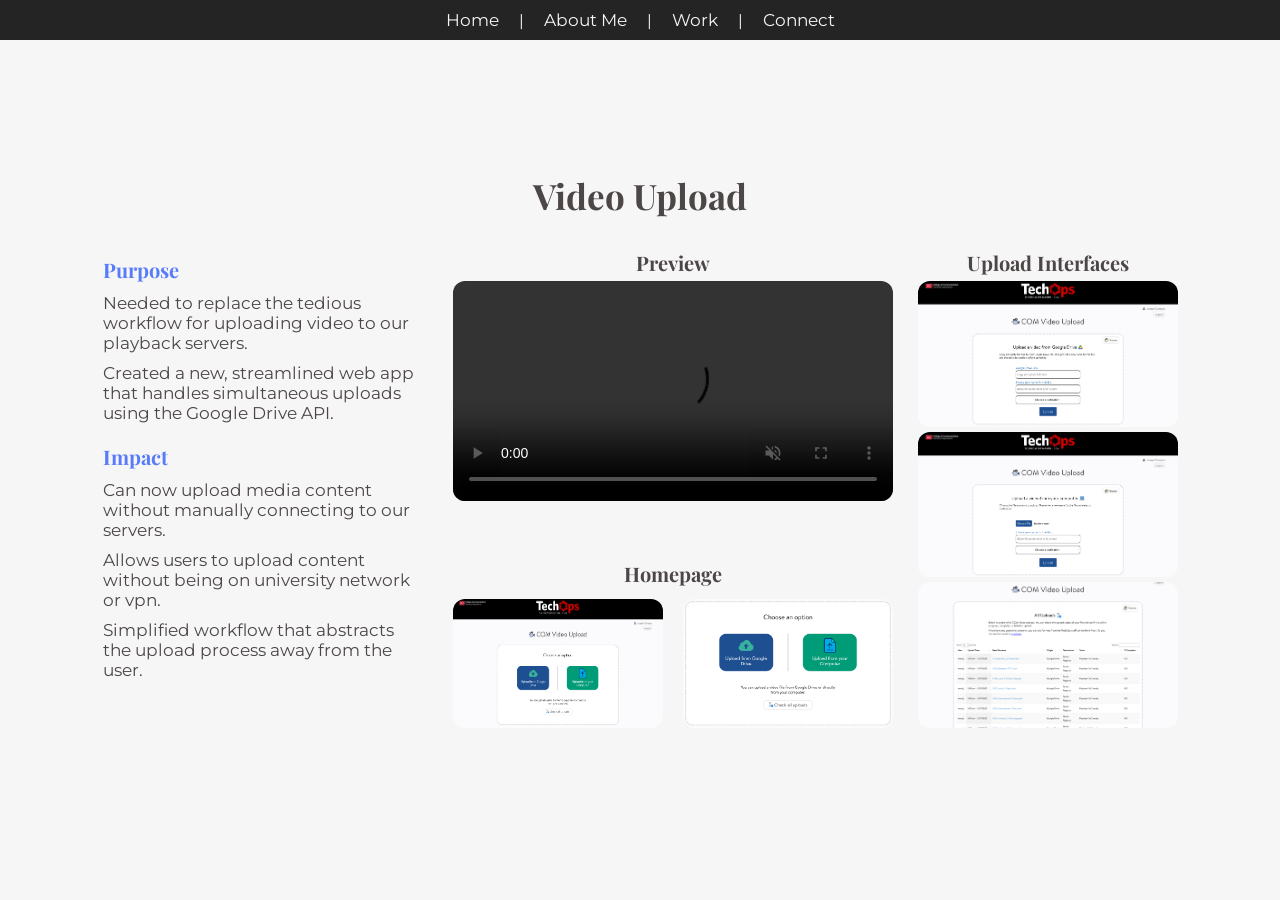
<file: work/proj1/proj1b.html>
<!DOCTYPE html>
<html lang="en">
<head>
    <!-- Google tag (gtag.js) -->
    <script async src="https://www.googletagmanager.com/gtag/js?id=G-EJYYB7J44W"></script>
    <script>
        window.dataLayer = window.dataLayer || [];
        function gtag(){dataLayer.push(arguments);}
        gtag('js', new Date());

        gtag('config', 'G-EJYYB7J44W');     
    </script>
    <meta charset="UTF-8">
    <meta name="viewport" content="width=device-width, initial-scale=1.0">
    <title>Work</title>

    <!-- Google Fonts Start -->
        <!-- Playfair Display & Montserrat -->
    <link rel="preconnect" href="https://fonts.googleapis.com">
    <link rel="preconnect" href="https://fonts.gstatic.com" crossorigin>
    <link href="https://fonts.googleapis.com/css2?family=Montserrat:ital,wght@0,400;0,600;0,700;1,400;1,600;1,700&family=Playfair+Display&display=swap" rel="stylesheet">
    <!-- Google Fonts End -->

    <link rel="stylesheet" href="../../css/universal/universal.css">
    <link rel="stylesheet" href="../../css/desktop/default_page.css">
    <link rel="stylesheet" href="../../css/desktop/proj1bc.css">
    <link rel="stylesheet" href="../../css/desktop/modal.css">
    <link rel="stylesheet" href="../../css/mobile/default_page.css">
    <link rel="stylesheet" href="../../css/mobile/proj1bc.css">
</head>
<body id="body-ele">
    <main class="main-container">
        <div class="mobile-menu-btn-container">
            <img class="mobile-menu-button" id="menu-btn-id" src="../../photos/icons/menu_grey.png">
        </div>
        <div class="mobile-menu-outer-container" id="mobile-menu" style="display: none;">
            <menu class="mobile-nav-menu-container">
                <li class="nav-item mobile-nav-item" id="mobile-home-btn">Home</li>
                <li class="nav-item mobile-nav-item" id="mobile-about-me-btn">About Me</li>
                <li class="nav-item mobile-nav-item" id="mobile-work-btn">Work</li>
                <li class="nav-item mobile-nav-item" id="mobile-connect-btn">Connect</li>
            </menu>
        </div>
        <menu class="desktop-nav-menu-container" id="desktop-menu">
            <li class="nav-item desktop-nav-item" id="desktop-home-btn">Home</li>
            <li class="desktop-menu-separators">|</li>
            <li class="nav-item desktop-nav-item" id="desktop-about-me-btn">About Me</li>
            <li class="desktop-menu-separators">|</li>
            <li class="nav-item desktop-nav-item" id="desktop-work-btn">Work</li>
            <li class="desktop-menu-separators">|</li>
            <li class="nav-item desktop-nav-item" id="desktop-connect-btn">Connect</li>
        </menu>
        <div class="page-content-outer-container">
            <div class="page-content-inner-container">
                <div class="subheader-desktop-container">
                    <h1 class="h1-subheader project-name-desktop">Video Upload</h1>
                </div>
                <div class="left-and-right-outer-container">
                    <div class="left-side-container">
                        <div class="project-description-container">
                            <ul class="project-purpose">
                                <h3 class="project-h3-subheader">Purpose</h3>
                                <li class="project-desc-li">Needed to replace the tedious workflow for uploading video to our playback servers.</li>
                                <li class="project-desc-li">Created a new, streamlined web app that handles simultaneous uploads using the Google Drive API.</li>
                            </ul>
                            <ul class="project-impact">
                                <h3 class="project-h3-subheader">Impact</h3>
                                <li class="project-desc-li">Can now upload media content without manually connecting to our servers.</li>
                                <li class="project-desc-li">Allows users to upload content without being on university network or vpn.</li>
                                <li class="project-desc-li">Simplified workflow that abstracts the upload process away from the user.</li>
                            </ul>
                        </div>
                    </div>
                    <div class="right-side-container">
                        <div class="proj-preview-container">
                            <h6 class="h6-subheader">Preview</h6>
                            <video id="cv-upload-preview" controls autoplay muted="true">
                                <source src="../../photos/projects/project_1/proj1b/cv_upload_preview.mp4">
                            </video>
                        </div>
                        <div class="proj-1-photo-cont-1">
                            <h6 class="h6-subheader">Homepage</h6>
                            <div class="proj-1-desktop-photo-cont">
                                <img id="proj1b-img1" class="proj-1-desktop-photo" src="../../photos/projects/project_1/proj1b/comvideo_upload_thumbnail.png" alt="Homepage">
                                <img id="proj1b-img2" class="proj-1-desktop-photo" src="../../photos/projects/project_1/proj1b/cv_upload_homepage.png" alt="Upload options interface">
                            </div>
                            
                        </div>
                        <div class="proj-1-photo-cont-2">
                            <h6 class="h6-subheader head">Upload Interfaces</h6>
                            <img id="proj1b-img3" class="proj-1-mobile-photo" src="../../photos/projects/project_1/proj1b/cv_upload_gdrive.png" alt="Google Drive upload">
                            <img id="proj1b-img4" class="proj-1-mobile-photo" src="../../photos/projects/project_1/proj1b/cv_upload_local.png" alt="Local upload">
                            <img id="proj1b-img5" class="proj-1-mobile-photo" src="../../photos/projects/project_1/proj1b/cv_upload_progress_table.png" alt="Upload progress table">
                        </div>
                    </div>
                </div>
            </div>
        </div>
        <div class="image-modal" id="imgModal">
            <span class="close-modal-btn" id="modCloseBtn">&times;</span>
            <img class="modal-content" id="modContent">
            <div class="modal-caption" id="modCaption"></div>
        </div>
    </main>

    <script src="../../js/nav_menu.js"></script>
    <script src="../../js/img_modal_proj1b.js"></script>
</body>
</html>
</file>
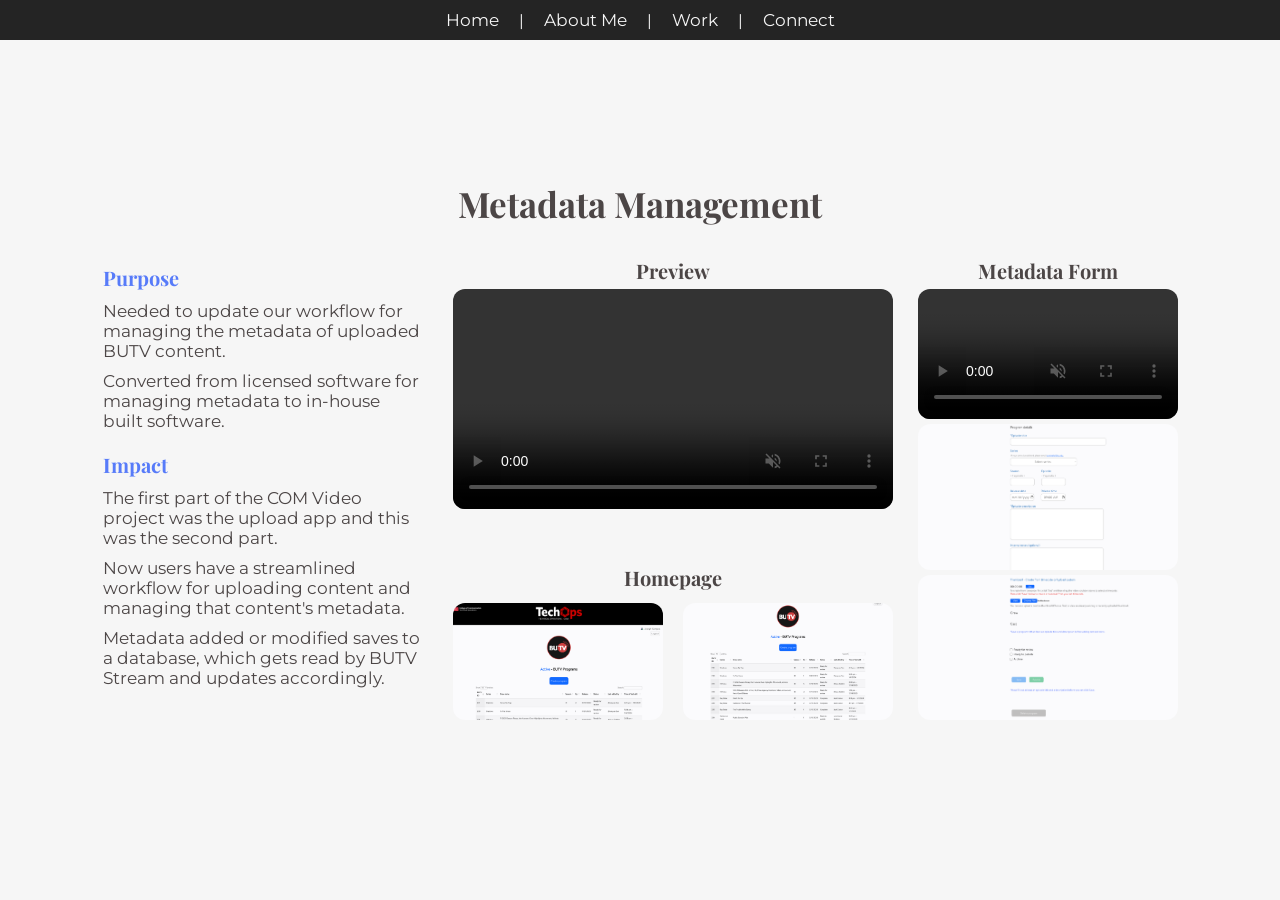
<file: work/proj1/proj1c.html>
<!DOCTYPE html>
<html lang="en">
<head>
    <!-- Google tag (gtag.js) -->
    <script async src="https://www.googletagmanager.com/gtag/js?id=G-EJYYB7J44W"></script>
    <script>
        window.dataLayer = window.dataLayer || [];
        function gtag(){dataLayer.push(arguments);}
        gtag('js', new Date());

        gtag('config', 'G-EJYYB7J44W');     
    </script>
    <meta charset="UTF-8">
    <meta name="viewport" content="width=device-width, initial-scale=1.0">
    <title>Work</title>

    <!-- Google Fonts Start -->
        <!-- Playfair Display & Montserrat -->
    <link rel="preconnect" href="https://fonts.googleapis.com">
    <link rel="preconnect" href="https://fonts.gstatic.com" crossorigin>
    <link href="https://fonts.googleapis.com/css2?family=Montserrat:ital,wght@0,400;0,600;0,700;1,400;1,600;1,700&family=Playfair+Display&display=swap" rel="stylesheet">
    <!-- Google Fonts End -->

    <link rel="stylesheet" href="../../css/universal/universal.css">
    <link rel="stylesheet" href="../../css/desktop/default_page.css">
    <link rel="stylesheet" href="../../css/desktop/proj1bc.css">
    <link rel="stylesheet" href="../../css/desktop/modal.css">
    <link rel="stylesheet" href="../../css/mobile/default_page.css">
    <link rel="stylesheet" href="../../css/mobile/proj1bc.css">
</head>
<body id="body-ele">
    <main class="main-container">
        <div class="mobile-menu-btn-container">
            <img class="mobile-menu-button" id="menu-btn-id" src="../../photos/icons/menu_grey.png">
        </div>
        <div class="mobile-menu-outer-container" id="mobile-menu" style="display: none;">
            <menu class="mobile-nav-menu-container">
                <li class="nav-item mobile-nav-item" id="mobile-home-btn">Home</li>
                <li class="nav-item mobile-nav-item" id="mobile-about-me-btn">About Me</li>
                <li class="nav-item mobile-nav-item" id="mobile-work-btn">Work</li>
                <li class="nav-item mobile-nav-item" id="mobile-connect-btn">Connect</li>
            </menu>
        </div>
        <menu class="desktop-nav-menu-container" id="desktop-menu">
            <li class="nav-item desktop-nav-item" id="desktop-home-btn">Home</li>
            <li class="desktop-menu-separators">|</li>
            <li class="nav-item desktop-nav-item" id="desktop-about-me-btn">About Me</li>
            <li class="desktop-menu-separators">|</li>
            <li class="nav-item desktop-nav-item" id="desktop-work-btn">Work</li>
            <li class="desktop-menu-separators">|</li>
            <li class="nav-item desktop-nav-item" id="desktop-connect-btn">Connect</li>
        </menu>
        <div class="page-content-outer-container">
            <div class="page-content-inner-container">
                <div class="subheader-desktop-container">
                    <h1 class="h1-subheader project-name-desktop">Metadata Management</h1>
                </div>
                <div class="left-and-right-outer-container">
                    <div class="left-side-container">
                        <div class="project-description-container">
                            <ul class="project-purpose">
                                <h3 class="project-h3-subheader">Purpose</h3>
                                <li class="project-desc-li">Needed to update our workflow for managing the metadata of uploaded BUTV content.</li>
                                <li class="project-desc-li">Converted from licensed software for managing metadata to in-house built software.</li>
                            </ul>
                            <ul class="project-impact">
                                <h3 class="project-h3-subheader">Impact</h3>
                                <li class="project-desc-li">The first part of the COM Video project was the upload app and this was the second part.</li>
                                <li class="project-desc-li">Now users have a streamlined workflow for uploading content and managing that content's metadata.</li>
                                <li class="project-desc-li">Metadata added or modified saves to a database, which gets read by BUTV Stream and updates accordingly.</li>
                            </ul>
                        </div>
                    </div>
                    <div class="right-side-container">
                        <div class="proj-preview-container">
                            <h6 class="h6-subheader">Preview</h6>
                            <video id="butv-management-preview" controls autoplay muted="true">
                                <source src="../../photos/projects/project_1/proj1c/metadata_preview.mp4">
                            </video>
                        </div>
                        <div class="proj-1-photo-cont-1">
                            <h6 class="h6-subheader">Homepage</h6>
                            <div class="proj-1-desktop-photo-cont">
                                <img id="proj1c-img1" class="proj-1-desktop-photo" src="../../photos/projects/project_1/proj1c/metadata_thumbnail.png" alt="Homepage">
                                <img id="proj1c-img2" class="proj-1-desktop-photo" src="../../photos/projects/project_1/proj1c/metadata_homepage.png" alt="BUTV programs table">
                            </div>
                            
                        </div>
                        <div class="proj-1-photo-cont-2">
                            <h6 class="h6-subheader head">Metadata Form</h6>
                            <video class="proj-1-mobile-photo" controls autoplay muted="true">
                                <source src="../../photos/projects/project_1/proj1c/completed_program.mp4">
                            </video>
                            <img id="proj1c-img3" class="proj-1-mobile-photo" src="../../photos/projects/project_1/proj1c/new_program2.png" alt="Program form top">
                            <img id="proj1c-img4" class="proj-1-mobile-photo" src="../../photos/projects/project_1/proj1c/new_program3.png" alt="Program form bottom">
                        </div>
                    </div>
                </div>
            </div>
        </div>
        <div class="image-modal" id="imgModal">
            <span class="close-modal-btn" id="modCloseBtn">&times;</span>
            <img class="modal-content" id="modContent">
            <div class="modal-caption" id="modCaption"></div>
        </div>
    </main>

    <script src="../../js/nav_menu.js"></script>
    <script src="../../js/img_modal_proj1c.js"></script>
</body>
</html>
</file>
<file: css/universal/universal.css>
body {
    font-family: 'Montserrat', sans-serif;
    font-size: 16px;
    color: #4c4646;
    background-color: #f6f6f6;
    box-sizing: border-box;
    min-width: 320px;
    margin: 0;
    padding: 0;
    
}

h1, h2, h3, h4, h5, h6 {
    font-family: 'Playfair Display', serif;
}
</file>
<file: css/desktop/default_page.css>
/* Desktop CSS */

.main-container {
    display: flex;
    flex-direction: column;
    height: 100vh;
    justify-content: center;
}

/* Start of menu css */

.mobile-menu-btn-container {
    display: none;
    margin: 20px;
    align-items: center;
    justify-content: flex-end;
}

.mobile-menu-button {
    width: 58px;
    height: 54px;
}

.mobile-menu-outer-container {
    width: 100%;
    height: 100vh;
    z-index: 9999;
    position: absolute;
    background-color: #f6f6f6;
    top: 80px;
}

.mobile-nav-menu-container {
    display: flex;
    flex-direction: column;
    align-items: flex-end;
    list-style-type: none;
    font-size: 35px;
    color: #787878;
    width: auto;
    /* min-height: 100vh; */
    margin: 0px 30px;
    padding-inline-start: 0;
    margin-block-start: 0;
    margin-block-end: 0;
    padding-top: 85px;
    row-gap: 12px;
}

.desktop-nav-menu-container {
    list-style: none;
    text-decoration: none;
    display: flex;
    flex-direction: row;
    margin-block: 0;
    margin-inline: 0;
    padding-inline: 0;
    column-gap: 20px;
    row-gap: 10px;
    justify-content: center;
    align-items: center;
    position: absolute;
    top: 0px;
    right: 0px;
    left: 0px;
    z-index: 9999;
    background-color: #242424;
    padding: 10px 0px;
    color: #f6f6f6;
}

.nav-item {
    font-size: 17px;
    cursor: pointer;
}

.mobile-nav-item:hover {
    text-decoration: underline;
}

.desktop-nav-item:hover {
    font-weight: 400;
    text-decoration: underline;
}

/* End of menu css */

.page-content-outer-container {
    display: flex;
    flex-direction: column;
    align-items: center;
    padding: 0px 0px;
    row-gap: 60px;
}

.page-content-inner-container {
    display: flex;
    flex-direction: column;
    max-width: 100%;
    height: auto;
    row-gap: 50px;
}

.left-side-container {
    display: flex;
    flex-direction: column;
    row-gap: 100px;
}

.subheader-container {
    display: flex;
    justify-content: center;
    flex-direction: row;
}

.subheader {
    font-size: 40px;
    margin-block: 0;
    margin-inline: 0;
    font-weight: bold;
}

.right-side-container {
    display: flex;
    flex-direction: column;
    row-gap: 30px;
    justify-content: space-between;
    max-width: 950px;
}

.description-bold {
    font-size: 24px;
    font-weight: 400;
}

.description-reg {
    font-size: 18px;
    font-weight: normal;
}

.bold-span {
    font-weight: 600;
    color: #577bf9;
}
</file>
<file: css/desktop/homepage.css>
/* Desktop CSS */

/* .page-content-outer-container {
    padding-top: 125px;
} */

.page-content-inner-container {
    flex-direction: row;
    /* max-width: 100vw; */
    column-gap: 150px;
}

.subheader {
    font-size: 27px;
}

.homepage-headline {
    font-size: 110px;
    margin-block: 0;
    margin-inline: 0;
    font-weight: normal;
    text-align: center;
}

.right-side-container {
    justify-content: flex-end;
    align-items: center;
}

.my-photo-container {
    min-width: 320px;
}

.my-photo {
    max-width: 100%;
    max-height: 500px;
    min-width: 500px;
    border-radius: 15px;
}
</file>
<file: css/mobile/default_page.css>
/* Mobile CSS */

/* Start of general mobile media queries */
@media (max-width: 820px) { 
    #desktop-menu {
        display: none;
    }

    .mobile-menu-btn-container {
        display: flex;
    }

    .nav-item {
        font-size: 28px;
    }

    .main-container {
        justify-content: unset;
        height: unset;
    }

    .page-content-outer-container {
        align-items: unset;
        min-height: unset;
        max-height: unset;
    }

    .page-content-inner-container {
        flex-direction: column;
        max-height: unset;
        padding: 0px 10px;
        margin-bottom: 50px;
        max-width: unset;
    }

    .right-side-container {
        row-gap: 30px;
    }
}

/* End of general mobile media queries */
</file>
<file: css/mobile/homepage.css>
/* Mobile CSS */

/* Start of page-specific mobile media queries */
@media (max-width: 1100px){
    .page-content-inner-container {
        max-width: 80vw;
        column-gap: 100px;
    }

    .homepage-headline {
        font-size: 65px;
    }

    .subheader {
        font-size: 20px;
    }

    .my-photo {
        min-width: unset;
    }
}

@media (max-width: 820px) {
    .page-content-outer-container {
        padding-top: 10px;
    }

    .page-content-inner-container {
        row-gap: 55px;
        max-width: unset;
    }

    .my-photo {
        min-width: unset;
    }
}

@media (max-width: 425px) {
    .homepage-headline {
        font-size: 85px;
    }
}
/* End of page-specific mobile media queries */
</file>
<file: css/desktop/about_me.css>
.subheader {
    text-align: center;
}

.right-side-container {
    max-width: 950px;
}
</file>
<file: css/mobile/about_me.css>
/* Mobile CSS */


/* Start of page-specific mobile media queries */
@media (max-width: 820px) { 
    .page-content-inner-container {
        row-gap: 50px;
        max-width: unset;
    }

    .page-content-outer-container {
        align-items: unset;
        padding-bottom: 75px;
    }
}

/* End of page-specific mobile media queries */
</file>
<file: css/desktop/connect.css>
/* Desktop */

.page-content-inner-container {
    row-gap: 80px;
}

.right-side-container {
    justify-content: end;
}

.contact-info-container {
    list-style-type: none;
    margin-block: 0;
    padding-inline: 0;
    display: flex;
    flex-direction: column;
    border: solid 1px #cdcdcd;
    padding: 38px 130px;
    border-radius: 20px;
    row-gap: 38px;
    background-color: #fff;
}

.contact-name, .contact-email, .resume-container, .contact-resume, .email-header, .social-header, .github-source-code, .badges-header, .resume-header, .source-code-header {
    font-size: 17px;
}

.contact-name {
    font-weight: 400;
    font-size: 34px;
    text-align: center;
}

.email-header, .social-header, .badges-header, .resume-header, .source-code-header {
    font-weight: 600;
}

.contact-email-container {
    display: flex;
    flex-direction: column;
    row-gap: 10px;
}

.icon-links-outer-container {
    display: flex;
    flex-direction: row;
    column-gap: 30px;
}

.icon-links-inner-container {
    display: flex;
    flex-direction: column;
    row-gap: 10px;
    width: 115px;
}

.icons-only-container {
    display: flex;
    flex-direction: row;
    column-gap: 15px;
    align-items: center;
}

.resume-code-container {
    display: flex;
    flex-direction: row;
    column-gap: 30px;
}

.resume-container, .source-code-container {
    display: flex;
    flex-direction: column;
    row-gap: 10px;
    width: 115px;
}

img.github-link, img.linkedin-link, img.credly-link, img.resume-link, img.code-link {
    width: 40px;
    height: auto;
}

.contact-link {
    color: #577bf9;
    text-decoration: none;
}

.contact-resume, .source-code {
    text-decoration: underline;
}
</file>
<file: css/mobile/connect.css>
/* Mobile CSS */

@media (max-width: 820px) { 
    .page-content-inner-container {
        max-width: unset;
        row-gap: 40px;
    }

    .contact-info-container {
        padding: 60px 130px;
    }

    .right-side-container {
        align-items: center;
    }
}

@media (max-width: 535px){
    .contact-info-container {
        padding: 60px 100px;
    }
}

@media (max-width: 514px){
    .contact-info-container {
        padding: 60px 50px;
    }
}

@media (max-width: 375px){
    .contact-info-container {
        padding: 60px 40px;
    }
}

@media (max-width: 340px){
    .contact-info-container {
        padding: 60px 20px;
    }
}
</file>
<file: css/desktop/experience.css>
.right-side-container {
    display: flex;
    flex-direction: column;
    row-gap: 15px;
    justify-content: end;
}

.position-container {
    display: flex;
    flex-direction: column;
    row-gap: 10px;
}

.title-company-years-container {
    display: flex;
    justify-content: space-between;
    flex-direction: row;
}

ul.pos-description {
    display: flex;
    margin-block: 0;
    margin-inline: 0;
    padding-inline: 0;
    padding-left: 15px;
    flex-direction: column;
    row-gap: 4px;
}

.pos-title {
    font-weight: 600;
    font-size: 18px;
    color: #577bf9;
}

.pos-company {
    font-style: italic;
    font-weight: 600;
    color: #999999;
}

.pos-years {
    font-weight: 600;
    color: #999999;
}

::marker {
    color: #c5c5c5;
}
</file>
<file: css/mobile/experience.css>
/* Mobile CSS */

/* Start of page-specific mobile media queries */
@media (max-width: 820px) { 
    .page-content-inner-container {
        max-width: unset;
        row-gap: 50px;
    }

    .page-content-outer-container {
        align-items: unset;
    }

    .title-company-years-container {
        flex-direction: column;
        row-gap: 12px;
    }

    .right-side-container {
        margin-bottom: 50px;
    }
}

/* End of page-specific mobile media queries */
</file>
<file: css/desktop/work.css>
/* Desktop CSS */

.page-content-outer-container {
    padding: 0px 10px;
}

.project-links-container {
    display: flex;
    flex-direction: row;
    justify-content: space-between;
    /* height: 145px; */
}

.project-container {
    width: 290px;
    height: auto;
    display: flex;
    flex-direction: column;
    row-gap: 5px;
    border: solid 1px #c3c3c3;
    border-radius: 7px;
    background-color: #242424;
    color: #f6f6f6;
    cursor: pointer;
    opacity: 1;
}

.project-container:hover {
    opacity: 0.8;
}

.project-thumbnail {
    width: 100%;
    height: 100%;
    border-radius: 7px 7px 0px 0px;
    cursor: pointer;
}

.proj-title {
    display: flex;
    justify-content: center;
    padding: 7px;
}
</file>
<file: css/mobile/work.css>
/* Mobile CSS */

/* @media (max-width: 1220px) {
    .project-container {
        width: 230px;
    }
} */

/* @media (max-width: 1120px) {
    .project-container {
        width: 220px;
    }
} */

/* @media (max-width: 1060px) {
    .project-container {
        width: 210px;
    }
} */

/* @media (max-width: 1020px) {
    .project-container {
        width: 200px;
    }
} */

@media (max-width: 966px) {
    .project-container {
        width: 280px;
    }
}

@media (max-width: 876px) {
    .project-container {
        width: 270px;
    }
}

@media (max-width: 844px) {
    .project-container {
        width: 260px;
    }
}

@media (max-width: 820px) { 
    .page-content-inner-container {
        max-width: 100%;
        row-gap: 50px;
    }

    .project-links-container {
        flex-direction: column;
        align-items: center;
        row-gap: 40px;
    }

    .project-container {
        width: 100%;
        /* height: 40vh; */
        opacity: 1;
    }
}


@media (max-width: 425px) {
    .project-links-container {
        flex-direction: column;
        align-items: center;
        row-gap: 25px;
    }

    .project-container {
        width: 100%;
        /* height: 213px; */
    }
}
</file>
<file: css/desktop/proj3.css>
/* Desktop */

.page-content-outer-container {
    row-gap: 20px;
}

.page-content-inner-container {
    /* max-width: 80vw; */
    row-gap: 30px;
}

.subheader-desktop-container {
    display: flex;
    flex-direction: column;
    align-items: center;
}

.h1-subheader {
    display: flex;
    font-size: 35px;
    margin-block: 0;
    margin-inline: 0;
    font-weight: bold;
    justify-content: center;
    /* grid-area: desktop-header; */
}

.h5-subheader {
    display: flex;
    font-size: 16px;
    margin-block: 0;
    margin-inline: 0;
    font-weight: 400;
    justify-content: center;
}

.left-and-right-outer-container {
    display: flex;
    flex-direction: row;
    column-gap: 30px;
    padding: 0px 10px;
}

.project-description-container {
    display: flex;
    flex-direction: column;
    max-width: 320px;
    margin-top: 7px;
    row-gap: 20px;
}

/* .subheader-back-btn {
    width: 125px;
    height: 47px;
    font-size: 23px;
    font-family: 'Playfair display', sans-serif;
    background-color: #5e5758;
    color: #f6f6f6;
    border: solid 1px #5e5758;
    border-radius: 36px;
    cursor: pointer;
}

.subheader-back-btn:hover {
    background-color: #f6f6f6;
    color: #5e5758;
    border: solid 1px #5e5758;
} */

.project-purpose, .project-impact {
    list-style-type: none;
    margin-block: 0;
    margin-inline: 0;
    padding-inline: 0;
    display: flex;
    flex-direction: column;
    row-gap: 10px;
}

.project-h3-subheader {
    font-size: 20px;
    margin-block-start: 0;
    margin-block-end: 0;
    margin-inline-start: 0;
    margin-inline-end: 0;
    font-weight: bold;
    color: #577bf9;
}

li.project-desc-li {
    font-size: 17px;
}

.h6-subheader {
    display: flex;
    font-size: 20px;
    margin-block: 0;
    margin-inline: 0;
    font-weight: bold;
    justify-content: center;
}

.right-side-container {
    display: grid;
    grid-template-areas:
    /* "desktop-header desktop-header"  */
    "desktop-top mobile"
    "desktop-bot mobile";
    justify-content: unset;
    row-gap: 0;
    column-gap: 25px;
    row-gap: 20px;
}

.proj3-preview-cont {
    grid-area: desktop-top;
    display: flex;
    flex-direction: column;
    justify-content: flex-start;
    row-gap: 5px;
    align-items: center;
}

#proj3-preview {
    width: 440px;
    height: auto;
    border-radius: 12px;
    cursor: pointer;
}

#proj3-preview:hover {
    opacity: 0.8;
}

.proj-3-photo-cont-1 {
    display: flex;
    flex-direction: column;
    row-gap: 12px;
    grid-area: desktop-bot;
    justify-content: flex-end;
}

.proj-3-desktop-photo-cont {
    display: flex;
    flex-direction: row;
    column-gap: 20px;
}

.proj-3-photo-cont-2 {
    display: flex;
    flex-direction: column;
    row-gap: 5px;
    grid-area: mobile;
}

.proj-3-desktop-photo {
    width: 210px;
    height: 100%;
    border-radius: 12px;
    cursor: pointer;
}

.proj-3-desktop-photo:hover {
    opacity: 0.7;
}

.proj-3-mobile-photo {
    width: 260px;
    height: 100%;
    border-radius: 12px;
    cursor: pointer;
}

.proj-3-mobile-photo:hover {
    opacity: 0.7;
}

.head {
    grid-area: head;
}

.top-left {
    grid-area: top-left;
}

.top-right {
    grid-area: top-right;
}

.bot-left {
    grid-area: bot-left;
}

.bot-right {
    grid-area: bot-right;
}
</file>
<file: css/desktop/modal.css>
/* Modal */
/* Credit to https://www.w3schools.com/howto/tryit.asp?filename=tryhow_css_modal_img */

.image-modal {
    display: none; 
    flex-direction: column;
    align-items: center;
    justify-content: center;
    position: fixed; 
    z-index: 9999; 
    left: 0;
    top: 0;
    width: 100%; 
    height: 100%;
    background-color: rgb(0 0 0 / 80%);
}

.modal-content {
    display: block;
    max-width: 80vw;
}

.proj3-modal-content {
    max-width: 60vw;
}

.modal-mobile-content {
    display: block;
    max-width: 22vw;
}

.modal-caption {
    display: flex;
    color: #f6f6f6;
    height: 50px;
    justify-content: center;
    align-items: center;
}

/* Animation */
.modal-content, .modal-caption {  
    -webkit-animation-name: zoom;
    -webkit-animation-duration: 0.5s;
    animation-name: zoom;
    animation-duration: 0.5s;
}

@-webkit-keyframes zoom {
    from {-webkit-transform:scale(0)} 
    to {-webkit-transform:scale(1)}
}

@keyframes zoom {
    from {transform:scale(0)} 
    to {transform:scale(1)}
}


.close-modal-btn {
    position: absolute;
    top: 15px;
    right: 35px;
    color: #f1f1f1;
    font-size: 40px;
    font-weight: bold;
    transition: 0.3s;
}

.close-modal-btn:hover,
.close-modal-btn:focus {
    color: #bbb;
    text-decoration: none;
    cursor: pointer;
}

@media (max-width: 820px){
    .image-modal {
        overflow: auto;
    }
    .modal-content {
        width: 100%;
    }

    .modal-mobile-content {
        max-width: 35vw;
    }

    .proj3-modal-content {
        max-width: 80vw;
    }
}

@media (max-width: 700px) {
    .modal-mobile-content {
        max-width: 40vw;
    }
}

@media (max-width: 600px) {
    .modal-mobile-content {
        max-width: 45vw;
    }
}

@media (max-width: 600px) {
    .modal-mobile-content {
        max-width: 50vw;
    }
}

@media (max-width: 425px) {
    .modal-mobile-content {
        max-width: 60vw;
    }
}

@media (max-width: 325px) {
    .modal-mobile-content {
        max-width: 70vw;
    }
}
</file>
<file: css/mobile/proj3.css>
/* Mobile */

@media (max-width: 1200px) {
    li.project-desc-li {
        font-size: 13px;
    }
}

@media (max-width: 1200px) {
    li.project-desc-li {
        font-size: 11px;
    }
}

@media (max-width: 820px) { 
    .left-and-right-outer-container {
        display: flex;
        flex-direction: column;
        row-gap: 30px;
        padding: unset;
    }

    .project-description-container {
        row-gap: 25px;
        max-width: unset;
        margin-top: unset;
    }

    li.project-desc-li {
        font-size: 16px;
    }

    .h1-subheader {
        font-size: 25px;
        justify-content: center;
    }

    .h6-subheader {
        font-size: 20px;
        justify-content: center;
    }

    .left-side-container {
        row-gap: 75px;
    }

    .right-side-container {
        display: flex;
    }

    #proj3-preview {
        width: 100%;
        height: auto;
    }

    .proj-3-photo-cont-1 {
        display: flex;
        flex-direction: column;
        row-gap: 12px;
    }

    .proj-3-desktop-photo-cont {
        display: flex;
        flex-direction: column;
        column-gap: 20px;
        row-gap: 20px;
    }

    .proj-3-photo-cont-2 {
        row-gap: 15px;
    }

    .proj-3-desktop-photo {
        width: 100%;
        height: 100%;
        border-radius: 10px;
    }

    .proj-3-mobile-photo {
        width: 100%;
        height: 100%;
    }

    .head {
        grid-area: head;
    }

    .top-left {
        grid-area: top-left;
    }

    .top-right {
        grid-area: top-right;
    }

    .bot-left {
        grid-area: bot-left;
    }

    .bot-right {
        grid-area: bot-right;
    }

    .page-content-inner-container {
        row-gap: 40px;
    }
}
</file>
<file: css/desktop/proj1home.css>
/* Desktop */

.page-content-outer-container {
    row-gap: 80px;
}

.page-content-inner-container {
    padding: 0px 10px;
    row-gap: 60px;
}

.subheader-desktop-container {
    display: flex;
    flex-direction: column;
    align-items: center;
}

.h1-subheader {
    display: flex;
    font-size: 35px;
    margin-block: 0;
    margin-inline: 0;
    font-weight: bold;
    justify-content: center;
    /* grid-area: desktop-header; */
}

.h5-subheader {
    display: flex;
    font-size: 16px;
    margin-block: 0;
    margin-inline: 0;
    font-weight: 400;
    justify-content: center;
}

.proj1-main-desc-container {
    display: flex;
    flex-direction: row;
    justify-content: center;
}

.proj1-main-desc {
    max-width: 600px;
}

.proj1-subprojs-outer-container {
    display: flex;
    flex-direction: row;
    column-gap: 20px;
}

.proj1-subproj-container {
    display: flex;
    flex-direction: column;
    max-width: 354px;
    row-gap: 5px;
    border: solid 1px #c3c3c3;
    border-radius: 7px;
    background-color: #242424;
    color: #f6f6f6;
    cursor: pointer;
    opacity: 1;
}

.proj1-subproj-container:hover {
    opacity: 0.8;
}

.subheader-and-desc-container {
    display: flex;
    flex-direction: column;
    row-gap: 5px;
    padding: 0px 8px 8px 8px;
}

.subheader-desktop {
    display: block;
}

.subheader-mobile {
    display: none;
}

.proj-h3-subheader {
    font-size: 20px;
    margin-block-start: 0;
    margin-block-end: 0;
    margin-inline-start: 0;
    margin-inline-end: 0;
    font-weight: bold;
    color: #577bf9;
}

.subproj-img {
    width: 354px;
    height: auto;
    border-radius: 6px 6px 0px 0px;
    /* border-bottom: solid 1px #c3c3c3; */
}
</file>
<file: css/mobile/proj1home.css>
/* Mobile */

@media (max-width: 1125px) {
    .proj1-subproj-container {
        max-width: 330px;
    }

    .subproj-img {
        width: 330px;
    }
}

@media (max-width: 1084px) {
    .proj1-subproj-container {
        max-width: 300px;
    }

    .subproj-img {
        width: 300px;
    }
}

@media (max-width: 950px) {
    .proj1-subproj-container {
        max-width: 280px;
    }

    .subproj-img {
        width: 280px;
    }
}

@media (max-width: 820px) {
    .proj1-subprojs-outer-container {
        flex-direction: column;
        row-gap: 45px;
    }

    .proj1-subproj-container {
        max-width: unset;
        width: 100%;
        row-gap: 2px;
        opacity: 1;
    }

    .subproj-img {
        width: 100%;
    }

    /* .subheader-desktop {
        display: none;
    } */

    .subheader-mobile {
        display: block;
    }
}
</file>
<file: css/desktop/proj1bc.css>
/* Desktop */

.page-content-outer-container {
    row-gap: 20px;
}

.page-content-inner-container {
    /* max-width: 80vw; */
    row-gap: 30px;
}

.subheader-desktop-container {
    display: flex;
    flex-direction: column;
    align-items: center;
}

.h1-subheader {
    display: flex;
    font-size: 35px;
    margin-block: 0;
    margin-inline: 0;
    font-weight: bold;
    justify-content: center;
    /* grid-area: desktop-header; */
}

.h5-subheader {
    display: flex;
    font-size: 16px;
    margin-block: 0;
    margin-inline: 0;
    font-weight: 400;
    justify-content: center;
}

.left-and-right-outer-container {
    display: flex;
    flex-direction: row;
    column-gap: 30px;
    padding: 0px 10px;
}

.project-description-container {
    display: flex;
    flex-direction: column;
    min-width: 135px;
    max-width: 320px;
    margin-top: 7px;
    row-gap: 20px;
}

.project-purpose, .project-impact {
    list-style-type: none;
    margin-block: 0;
    margin-inline: 0;
    padding-inline: 0;
    display: flex;
    flex-direction: column;
    row-gap: 10px;
}

.project-h3-subheader {
    font-size: 20px;
    margin-block-start: 0;
    margin-block-end: 0;
    margin-inline-start: 0;
    margin-inline-end: 0;
    font-weight: bold;
    color: #577bf9;
}

li.project-desc-li {
    font-size: 17px;
}

.h6-subheader {
    display: flex;
    font-size: 20px;
    margin-block: 0;
    margin-inline: 0;
    font-weight: bold;
    justify-content: center;
}

.right-side-container {
    display: grid;
    grid-template-areas:
    /* "desktop-header desktop-header"  */
    "desktop-top mobile"
    "desktop-bot mobile";
    justify-content: unset;
    row-gap: 0;
    column-gap: 25px;
    row-gap: 20px;
}

.proj-preview-container {
    grid-area: desktop-top;
    display: flex;
    flex-direction: column;
    justify-content: flex-start;
    row-gap: 5px;
    align-items: center;
}

#cv-upload-preview {
    width: 440px;
    height: auto;
    border-radius: 12px;
}

#butv-management-preview {
    width: 440px;
    height: auto;
    border-radius: 12px;
}

.proj-1-photo-cont-1 {
    display: flex;
    flex-direction: column;
    row-gap: 12px;
    grid-area: desktop-bot;
    justify-content: flex-end;
}

.proj-1-desktop-photo-cont {
    display: flex;
    flex-direction: row;
    column-gap: 20px;
}

.proj-1-photo-cont-2 {
    display: flex;
    flex-direction: column;
    row-gap: 5px;
    grid-area: mobile;
}

.proj-1-desktop-photo {
    width: 210px;
    height: 100%;
    border-radius: 12px;
    cursor: pointer;
}

.proj-1-desktop-photo:hover {
    opacity: 0.7;
}

.proj-1-mobile-photo {
    width: 260px;
    height: 100%;
    border-radius: 12px;
    cursor: pointer;
}

.proj-1-mobile-photo:hover {
    opacity: 0.7;
}

.head {
    grid-area: head;
}

.top-left {
    grid-area: top-left;
}

.top-right {
    grid-area: top-right;
}

.bot-left {
    grid-area: bot-left;
}

.bot-right {
    grid-area: bot-right;
}
</file>
<file: css/mobile/proj1bc.css>
/* Mobile */

@media (max-width: 1240px) {
    li.project-desc-li {
        font-size: 16px;
    }
}

@media (max-width: 1220px) {
    li.project-desc-li {
        font-size: 15px;
    }
}

@media (max-width: 1190px) {
    li.project-desc-li {
        font-size: 13px;
    }
}

@media (max-width: 1140px) {
    li.project-desc-li {
        font-size: 11px;
    }
}

@media (max-width: 820px) { 
    .left-and-right-outer-container {
        display: flex;
        flex-direction: column;
        row-gap: 30px;
        padding: unset;
    }

    .project-description-container {
        row-gap: 25px;
        max-width: unset;
        margin-top: unset;
    }

    li.project-desc-li {
        font-size: 16px;
    }

    .h1-subheader {
        font-size: 25px;
        justify-content: center;
    }

    .h6-subheader {
        font-size: 20px;
        justify-content: center;
    }

    .left-side-container {
        row-gap: 75px;
    }

    .right-side-container {
        display: flex;
    }

    #cv-upload-preview {
        width: 100%;
        height: auto;
    }

    #butv-management-preview {
        width: 100%;
        height: auto;
    }

    .proj-1-photo-cont-1 {
        display: flex;
        flex-direction: column;
        row-gap: 12px;
    }

    .proj-1-desktop-photo-cont {
        display: flex;
        flex-direction: column;
        column-gap: 20px;
        row-gap: 20px;
    }

    .proj-1-photo-cont-2 {
        row-gap: 15px;
    }

    .proj-1-desktop-photo {
        width: 100%;
        height: 100%;
        border-radius: 10px;
    }

    .proj-1-mobile-photo {
        width: 100%;
        height: 100%;
    }

    .head {
        grid-area: head;
    }

    .top-left {
        grid-area: top-left;
    }

    .top-right {
        grid-area: top-right;
    }

    .bot-left {
        grid-area: bot-left;
    }

    .bot-right {
        grid-area: bot-right;
    }

    .page-content-inner-container {
        row-gap: 40px;
    }
}
</file>
